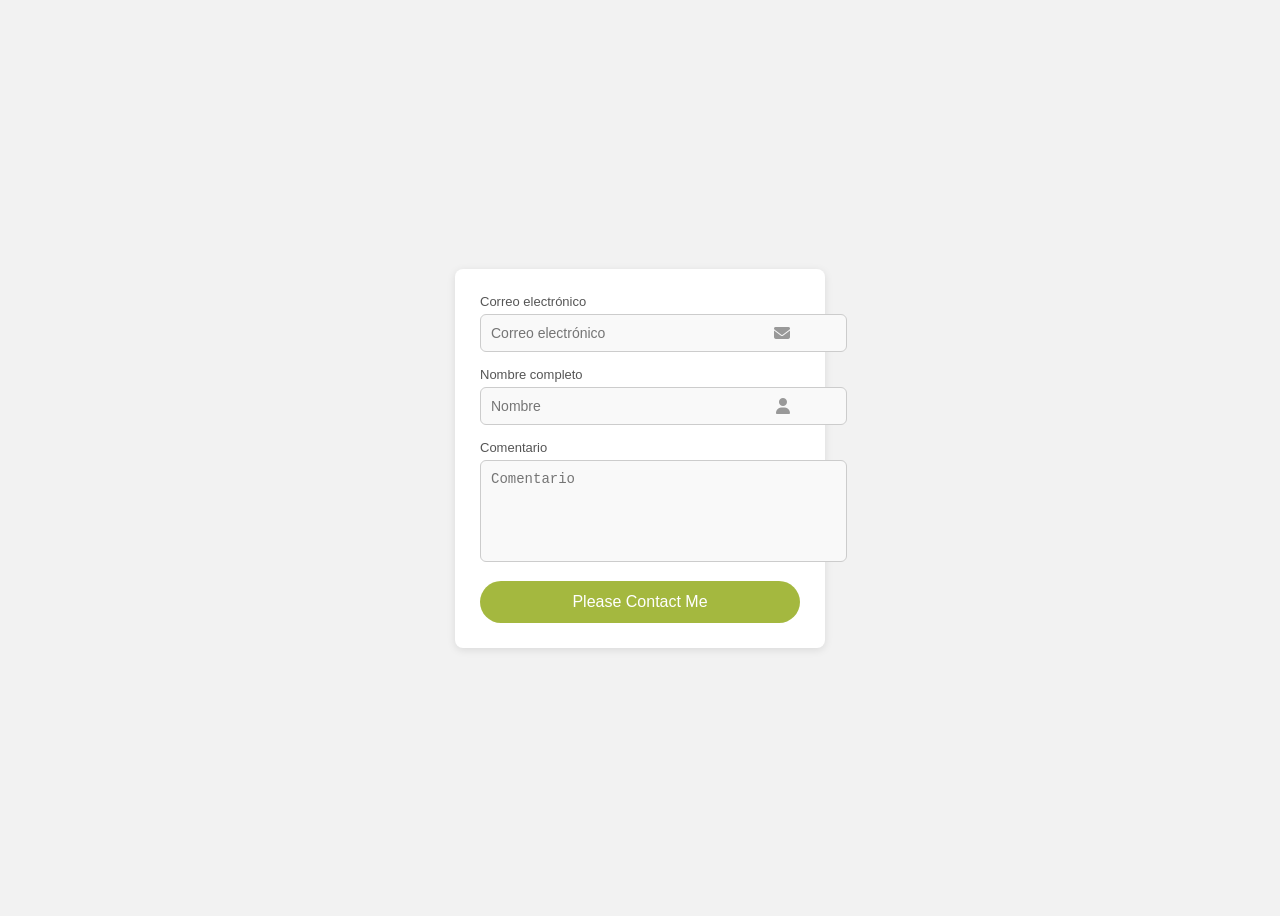
<file: html/contacto.html>
<!DOCTYPE html>
<html lang="es">
<head>
<meta charset="UTF-8">
<title>Formulario de Contacto</title>
<!-- Iconos (Font Awesome) -->
<link rel="stylesheet" href="https://cdnjs.cloudflare.com/ajax/libs/font-awesome/6.5.0/css/all.min.css">
<link rel="stylesheet" href="../css/estiloscontacto.css">
</head>

<body>

<div class="form-container">
    <form action="#" method="post">

        <div class="form-group">
            <label>Correo electrónico</label>
            <div class="input-icon">
                <input type="email" name="email" placeholder="Correo electrónico" required>
                <i class="fa fa-envelope"></i>
            </div>
        </div>

        <div class="form-group">
            <label>Nombre completo</label>
            <div class="input-icon">
                <input type="text" name="nombre" placeholder="Nombre" required>
                <i class="fa fa-user"></i>
            </div>
        </div>

        <div class="form-group">
            <label>Comentario</label>
            <div class="input-icon">
                <textarea name="comentario" placeholder="Comentario" required></textarea>
            </div>
        </div>

        <button type="submit" class="btn-submit">Please Contact Me</button>

    </form>
</div>

</body>
</html>
</file>
<file: css/estiloscontacto.css>
body {
        font-family: Arial, sans-serif;
        background: #f2f2f2;
        display: flex;
        justify-content: center;
        align-items: center;
        height: 100vh;
    }

    .form-container {
        background: #fff;
        padding: 25px;
        border-radius: 8px;
        width: 320px;
        box-shadow: 0 2px 8px rgba(0,0,0,0.1);
    }

    .form-group {
        margin-bottom: 15px;
    }

    label {
        font-size: 13px;
        color: #555;
        display: block;
        margin-bottom: 5px;
    }

    .input-icon {
        position: relative;
    }

    .input-icon input,
    .input-icon textarea {
        width: 100%;
        padding: 10px 35px 10px 10px;
        border: 1px solid #ccc;
        border-radius: 6px;
        outline: none;
        font-size: 14px;
        background: #f9f9f9;
    }

    .input-icon textarea {
        resize: none;
        height: 80px;
    }

    .input-icon i {
        position: absolute;
        right: 10px;
        top: 50%;
        transform: translateY(-50%);
        color: #999;
    }

    .btn-submit {
        width: 100%;
        padding: 12px;
        background: #a4b83f;
        border: none;
        border-radius: 25px;
        color: white;
        font-size: 16px;
        cursor: pointer;
        transition: 0.3s;
    }

    .btn-submit:hover {
        background: #8fa332;
    }
</file>
